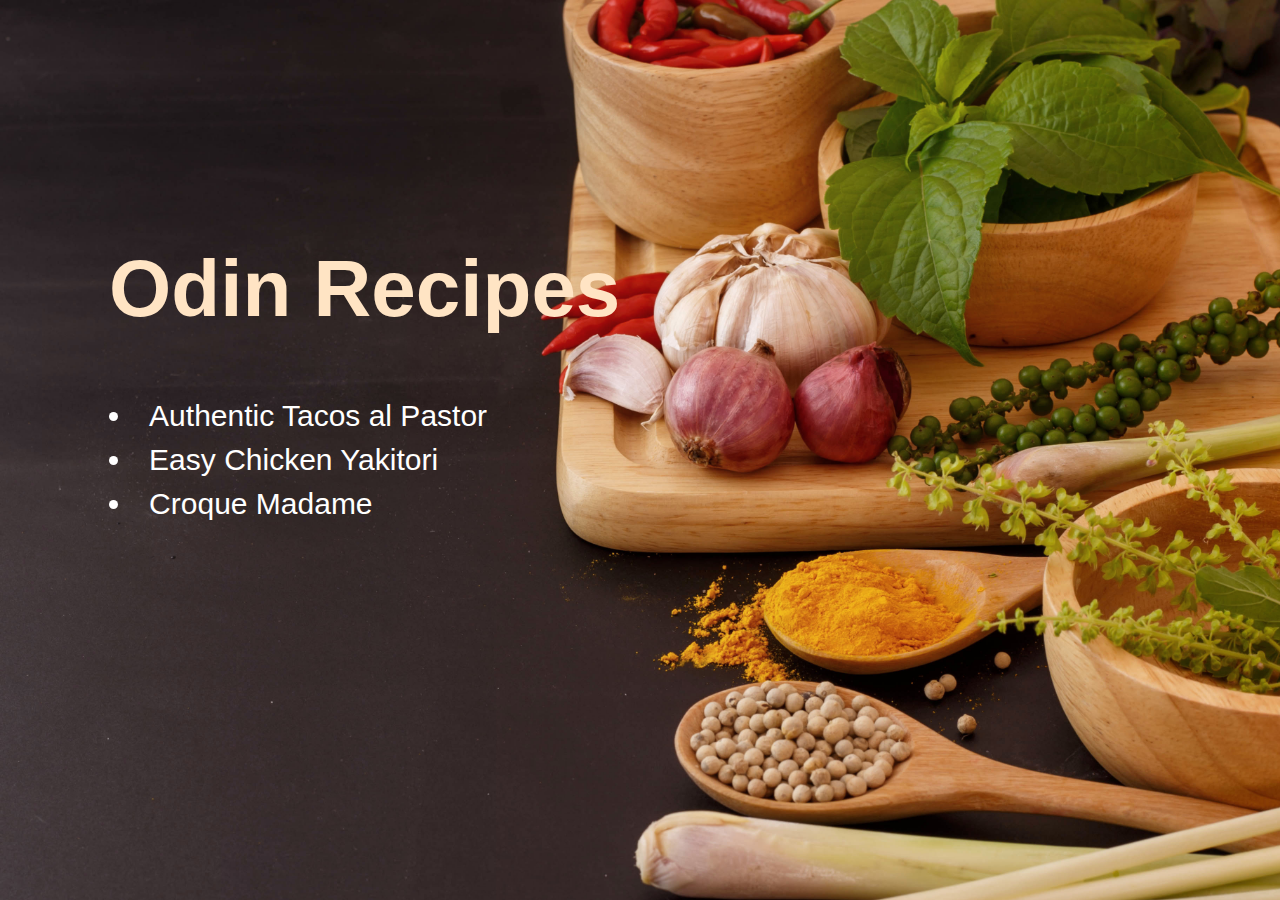
<file: index.html>
<!DOCTYPE html>
<html lang="en">

<head>
    <meta charset="utf-8">
    <title>Odin recipes</title>
    <link rel="stylesheet" href="style.css">
</head>

<body>
    <h1 class="main-h1">Odin Recipes</h1>
    <ul>
        <li><a href="recipes/tacos.html">Authentic Tacos al Pastor</a></li>
        <li><a href="recipes/chicken_yakitori.html">Easy Chicken Yakitori</a></li>
        <li> <a href="recipes/croquemadame.html">Croque Madame</a></li>
    </ul>
</body>

</html>
</file>
<file: style.css>
*{
    font-family: Verdana, Geneva, Tahoma, sans-serif;
    
}

body{
   background-image: url(food.jpg);
   background-size: cover;
}

h1.main-h1{
    padding-left: 8%;
    padding-top: 15%;
    font-size: 80px;
    color: bisque;
}

a, li, p{
    color: white;
    font-size: 30px;
    text-decoration: none;
    padding-top: 10px;
}

ul{
    list-style: inside;
    padding-left: 8%;
}

.button{
    padding-left: 55rem;
    padding-top: 5rem;
    padding-bottom: 10rem;
}

.homebutt{
        background-color: bisque;
        color: black;
        padding: 15px 25px;
        text-decoration: none;
        cursor: pointer;
        border: none;
      
}

h2{
    font-size: 50px;
    color: bisque;
}

h1{
    font-size: 80px;
    color: bisque;
}

img{
    padding-left: 20rem;
}
</file>
